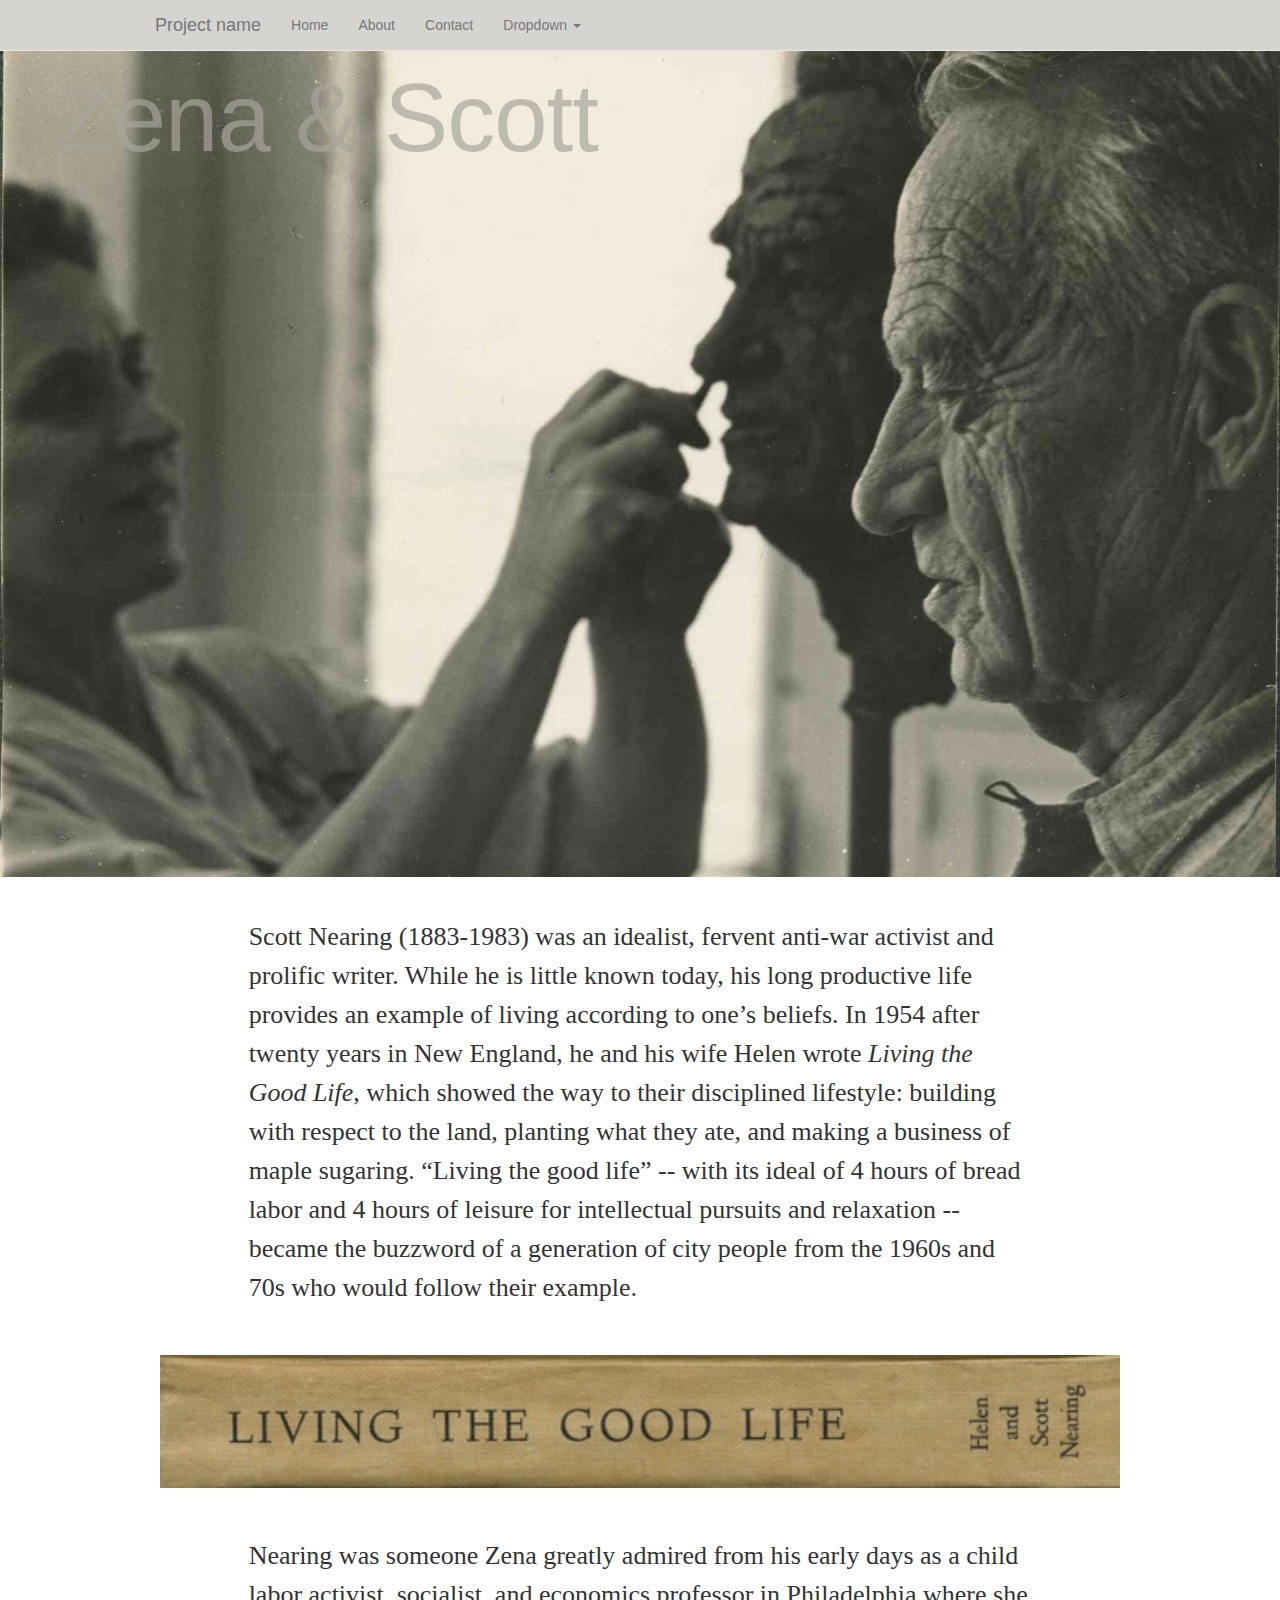
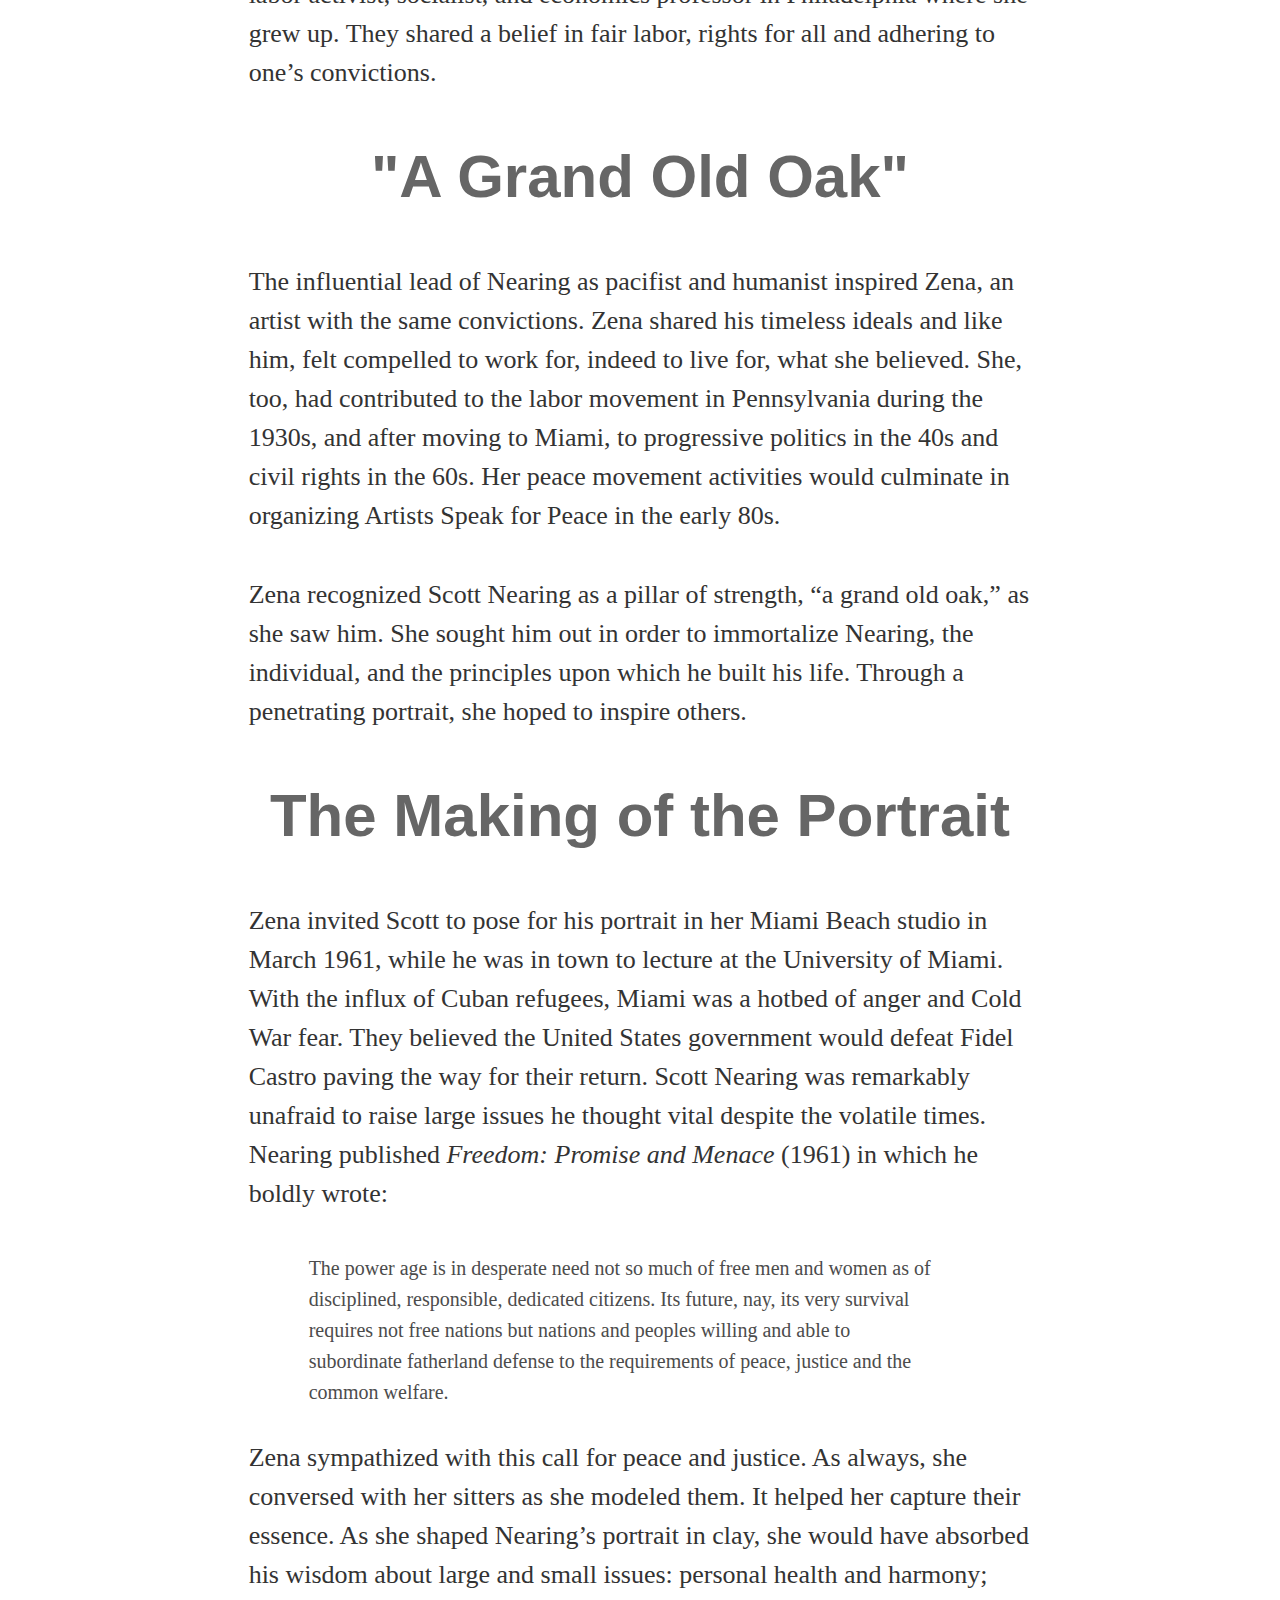
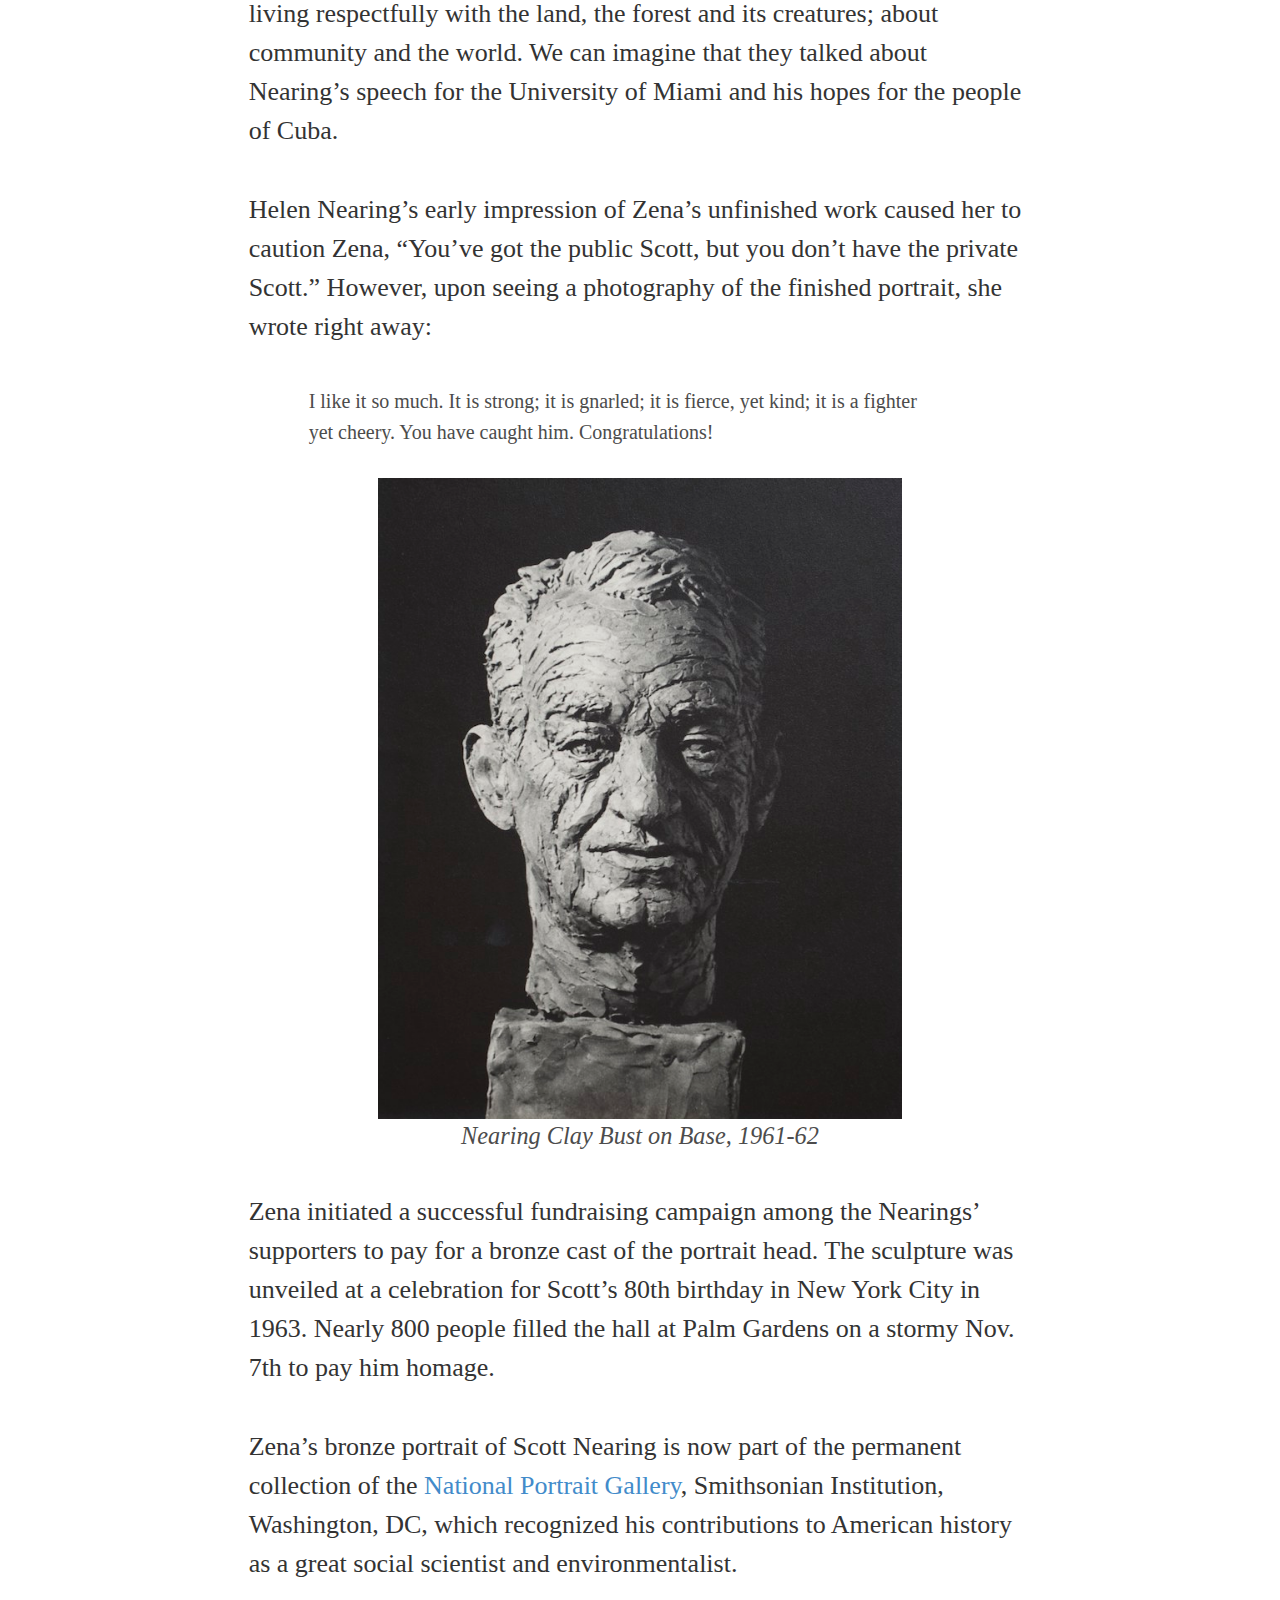
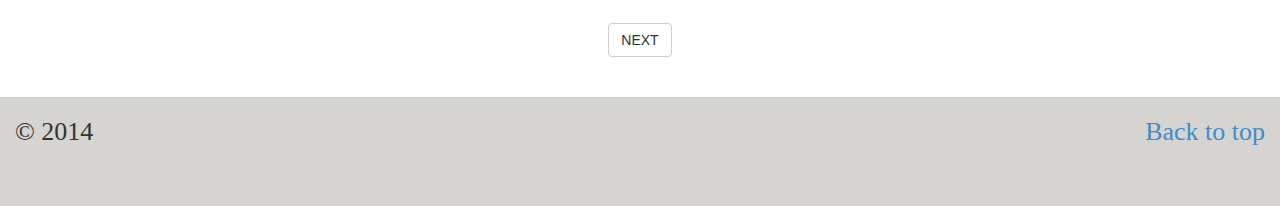
<file: index.html>
<!doctype html>
<html lang="en">
<head>
<meta charset="utf-8">
<meta name="viewport" content="width=device-width, initial-scale=1.0">
<meta name="description" content="">
<title>Zena and Scott</title>
    <!-- Bootstrap core CSS -->
    <link rel="stylesheet" href="css/bootstrap.min.css">
<link rel="stylesheet" href="css/style.css">
</script>

</head>
<body>
 <!-- Fixed navbar -->
    <div class="navbar navbar-default navbar-fixed-top" role="navigation">
      <div class="container">
        <div class="navbar-header">
          <button type="button" class="navbar-toggle" data-toggle="collapse" data-target=".navbar-collapse">
            <span class="sr-only">Toggle navigation</span>
            <span class="icon-bar"></span>
            <span class="icon-bar"></span>
            <span class="icon-bar"></span>
          </button>
          <a class="navbar-brand" href="#">Project name</a>
        </div>
        <div class="navbar-collapse collapse">
          <ul class="nav navbar-nav">
            <li><a href="#">Home</a></li>
            <li><a href="#about">About</a></li>
            <li><a href="#contact">Contact</a></li>
            <li class="dropdown">
              <a href="#" class="dropdown-toggle" data-toggle="dropdown">Dropdown <b class="caret"></b></a>
              <ul class="dropdown-menu">
                <li><a href="#">Zena and Scott</a></li>
                <li><a href="#">Zena and Pauling</a></li>
                <li><a href="#">Zena and Play</a></li>
                <li class="divider"></li>
                <li class="dropdown-header">Nav header</li>
                <li><a href="#">Separated link</a></li>
                <li><a href="#">One more separated link</a></li>
              </ul>
            </li>
          </ul>
                 </div><!--/.nav-collapse -->
      </div>
    </div>


<!-- intro with background image -->
<div class="section top">
  <img src="img/zena-scott-intro.jpg">
  <div class="container">
    Zena & Scott
  </div>
</div>
</div>
<!--/end intro -->

<div class="site-width">	
	<div class="copy-width">
    	<p>Scott Nearing (1883-1983) was an idealist, fervent anti-war activist and prolific writer. While he is little known today, his long productive life provides an example of living according to one’s beliefs. In 1954 after twenty years in New England, he and his wife Helen wrote <i>Living the Good Life</i>, which showed the way to their disciplined lifestyle:  building with respect to the land, planting what they ate, and making a business of maple sugaring. “Living the good life” -- with its ideal of 4 hours of bread labor and 4 hours of leisure for intellectual pursuits and relaxation -- became the buzzword of a generation of city people from the 1960s and 70s who would follow their example.</p>
  </div>
</div>		
<div class="site-width">
  <div class="divider">
    <img src="img/goodlifespline.jpg">
  </div>
</div>
	
<div class="site-width">
	<div class="copy-width">
    <p>Nearing was someone Zena greatly admired from his early days as a child labor activist, socialist, and economics professor in Philadelphia where she grew up. They shared a belief in fair labor, rights for all and adhering to one’s convictions.</p>
    <p class="break">"A Grand Old Oak"</p>
    <p>The influential lead of Nearing as pacifist and humanist inspired Zena, an artist with the same convictions. Zena shared his timeless ideals and like him, felt compelled to work for, indeed to live for, what she believed. She, too, had contributed to the labor movement in Pennsylvania during the 1930s, and after moving to Miami, to progressive politics in the 40s and civil rights in the 60s. Her peace movement activities would culminate in organizing Artists Speak for Peace in the early 80s.</p>
    <p>Zena recognized Scott Nearing as a pillar of strength, “a grand old oak,” as she saw him. She sought him out in order to immortalize Nearing, the individual, and the principles upon which he built his life. Through a penetrating portrait, she hoped to inspire others.</p>
    <p class="break">The Making of the Portrait</p>
    <p>Zena invited Scott to pose for his portrait in her Miami Beach studio in March 1961, while he was in town to lecture at the University of Miami. With the influx of Cuban refugees, Miami was a hotbed of anger and Cold War fear. They believed the United States government would defeat Fidel Castro paving the way for their return. Scott Nearing was remarkably unafraid to raise large issues he thought vital despite the volatile times. Nearing published <i>Freedom: Promise and Menace</i> (1961) in which he boldly wrote:</p>
    	<p class="quote">The power age is in desperate need not so much of free men and women as of disciplined, responsible, dedicated citizens. Its future, nay, its very survival requires not free nations but nations and peoples willing and able to subordinate fatherland defense to the requirements of peace, justice and the common welfare.
    	</p>
  	<p>Zena sympathized with this call for peace and justice. As always, she conversed with her sitters as she modeled them. It helped her capture their essence. As she shaped Nearing’s portrait in clay, she would have absorbed his wisdom about large and small issues: personal health and harmony; living respectfully with the land, the forest and its creatures; about community and the world. We can imagine that they talked about Nearing’s speech for the University of Miami and his hopes for the people of Cuba.</p>
  	<p>Helen Nearing’s early impression of Zena’s unfinished work caused her to caution Zena, “You’ve got the public Scott, but you don’t have the private Scott.” However, upon seeing a photography of the finished portrait, she wrote right away:</p>
  		<p class="quote">I like it so much. It is strong; it is gnarled; it is fierce, yet kind; it is a fighter yet cheery. You have caught him. Congratulations!
  		</p>
  	<div align="center"><img src="img/nearingclaybust.jpg" width="67%" >
    <p class="art-caption">Nearing Clay Bust on Base, 1961-62</p></div>
  	<p>Zena initiated a successful fundraising campaign among the Nearings’ supporters to pay for a bronze cast of the portrait head. The sculpture was unveiled at a celebration for Scott’s 80th birthday in New York City in 1963. Nearly 800 people filled the hall at Palm Gardens on a stormy Nov. 7th to pay him homage.</p>
  	<p>Zena’s bronze portrait of Scott Nearing is now part of the permanent collection of the <a href="http://npgportraits.si.edu/eMuseumNPG/code/emuseum.asp?rawsearch=ObjectID/,/is/,/86170/,/false/,/false&amp;newprofile=CAP&amp;newstyle=single" target="_blank" sl-processed="1">National Portrait Gallery</a>, Smithsonian Institution, Washington, DC, which recognized his contributions to American history as a great social scientist and environmentalist.</p>
  </div>
</div>

<p>
 <center> <a href="#" class="btn btn-default">NEXT</a>
</center>
</p>

<footer>
  <p class="pull-right"><a href="#">Back to top</a></p>
  <p>&copy; 2014</p>
</footer>

    <script src="https://code.jquery.com/jquery-1.10.2.min.js"></script>
    <script src="js/bootstrap.min.js"></script>
</body>
</html>
</file>
<file: css/style.css>
body {
  min-height: 2000px;
  display: block;
  padding-top: 70px;

}

img {max-width: 100%;}

.container {
    max-width: 1000px;
    margin: 0 auto;
    display: block;
}

.navbar {
    background-color: #d6d4d0;
}

.section.top {
    margin: 0;
    margin-top: -40px;
    overflow: hidden;
    padding: 0;
    position: relative;
}

.section.top img{
    display: block;
    height: auto;
    left: 0;
    max-width: 100%;
    position: relative;
    top: 0px;
    width: 100%;
    z-index: 0;
    margin-bottom: 40px
}

.divider img{
    display: block;
    height: auto;
    left: 0;
    max-width: 100%;
    position: relative;
    top: 0px;
    width: 100%;
    z-index: 0;
    margin-bottom: 5%;
    margin-top: 5%
}

.section.top .container {
    width: none;
    max-width: none;
    position: absolute;
    top: 0;
    width: 70%;
    max-height: 480px;
    z-index: 1;
    float: left;
    font-family: "ff-meta-serif-web-pro", Arial, Times, "Times New Roman", serif;
    margin-top: 40px;
    margin-left: 40px;
    color: #a8a59c;
    font-size: 7.5vw;
    letter-spacing: -1px;
    line-height: 1;
    text-align: left;
    opacity: .7
}

.site-width {
    max-width: 960px;
    width: 90%;
    margin: 0 auto;
    clear: left
}

.copy-width {
    float: left;
    width: 81.53333333333335%;
    margin: 0 .8999999999999999%;
    margin-left: 9.233333333333334%;
    clear: left;
    float: none
}

p {
    font-family: "ff-meta-serif-web-pro", Georgia, Times, "Times New Roman", serif;
    font-size: 26px;
    line-height: 39px;
    font-weight: 500;
    margin-bottom: 40px
}

h1 {
    display:block;
    font-family:"Arial", Times, serif;
}


h2 {
    font-family: "ff-meta-serif-web-pro", Arial, "Times New Roman", serif;
    font-size: 9.9vw;
    line-height: 70px;
    font-weight: 500;
    margin-bottom: 50px;
    opacity: .8;
    -webkit-font-smoothing: antialiased
}

h2 {
  font-size: 3.0vh;
}
.break {
    font-family: "ff-meta-serif-web-pro", Arial, Times, "Times New Roman", serif;
    color: #666666;
    font-size: 60px;
    line-height: 60px;
    font-weight: 700;
    margin-top: 55px;
    margin-bottom: 55px;
    text-align: center
}

.quote {
    font-family: "ff-meta-serif-web-pro", Georgia, Times, "Times New Roman", serif;
    color: #4c4c4c;
    font-size: 20px;
    line-height: 31px;
    font-weight: 100;
    margin-bottom: 30px;
    margin-left: 60px;
    width: 80%
}

.art-caption {
    font-family: "ff-meta-serif-web-pro", Georgia, Times, "Times New Roman", serif;
    font-style: italic;
    color: #4c4c4c;
    font-size: 1.9vw;
    line-height: 33px;
    font-weight: 100

}

footer {
    background-color: #d6d4d0;
    padding: 15px
}

@media only screen and (max-device-width: 480px) {
p {
    font-size: 18px;
    line-height: 24px;
    font-weight: 400;
 }

.break {
    font-family: "ff-meta-serif-web-pro", Arial, Times, "Times New Roman", serif;
    color: #666666;
    font-size: 30px;
    line-height: 36px;
    font-weight: 700;
    text-align: center;
    margin-bottom: 12px;
    margin: 5px
}   

.quote {
    font-family: "ff-meta-serif-web-pro", Georgia, Times, "Times New Roman", serif;
    font-size: 16px;
    line-height: 20px;
    margin-left: 20px;
    margin-top: 5px;
}

.site-width {
    width: 90%;
    margin: 0 auto;
    clear: left
}

.copy-width {
    width: 95%;
    float: left;
    margin: 5%;
    clear: left;
    float: none
}

@media print {
      /* style sheet for print goes here */
body {
    width: 100%;
    height: 100%;
    margin: .0.5cm;
}

p. {
    font-family:times,serif;
    font-size:12px;  
    line-height: 18px;
    margin-left: 5px;
    margin-right: 5px;
    margin-bottom: 12px
}
 .break {
    font-size: 20px;
    line-height: 26px;
    text-align: center;
}  

.quote {
    font-size: 14px;
    margin-left: 20px;
} 

img {
    width: 640;
}

.site-width {
    width: 100%;
    margin: .0.5cm;
}

.copy-width {
    float: left;
    width: 80%;
    margin: .0.5cm;
}

}
</file>
